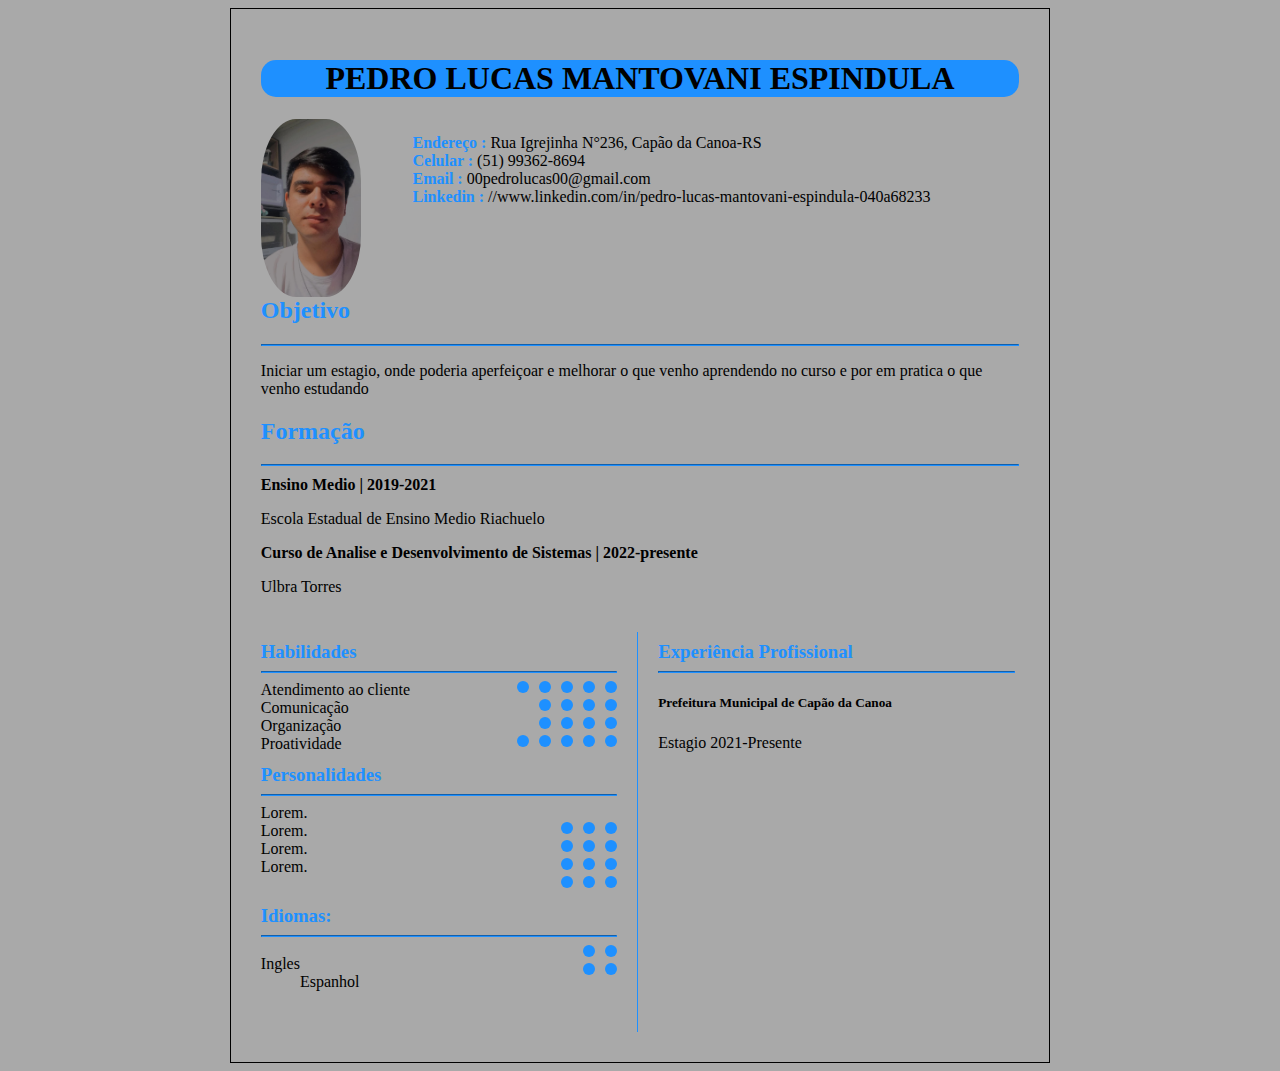
<file: Curriculo/index.html>
<html lang="pt-br">

 <head>
    <meta charset="UTF-8">
    <meta http-equiv="X-UA-Compatible" content="IE=edge">
    <meta name="viewport" content="width=device-width, initial-scale=1.0">
    <title>meu curriculo</title>
    <link rel="stylesheet" href="assets/css/style.css">
</head>

<body>
  <div class="tudo">
   <div class="linha">
 <h1> 
     PEDRO LUCAS MANTOVANI ESPINDULA 
</h1>
<div id="foto">
    <img src="assets/img/foto.jfif" alt="" srcset="">
</div>
<div id="dados">
     <span class="fonteDados"> Endereço : </span> Rua Igrejinha N°236, Capão da Canoa-RS <br>
     <span class="fonteDados"> Celular : </span> (51) 99362-8694 <br>
     <span class="fonteDados">Email : </span> 00pedrolucas00@gmail.com <br>
     <span class="fonteDados"> Linkedin : </span>//www.linkedin.com/in/pedro-lucas-mantovani-espindula-040a68233 <br>
 </div>
</div>
 <div class="linha">
     <h2><span class="fonteDados"> Objetivo </span> </h2>
        <hr>
        <p> Iniciar um estagio, onde poderia aperfeiçoar e melhorar o que venho aprendendo no curso e por em pratica o que venho estudando </p>
<div class="linha">
    <h2> <span class="fonteDados"> Formação </span> </h2>
    <hr>
    <h4> Ensino Medio | 2019-2021</h4>
    <p> Escola Estadual de Ensino Medio Riachuelo</p>
    <h4> Curso de Analise e Desenvolvimento de Sistemas | 2022-presente</h4>
    <p> Ulbra Torres</p>
<div>

<div class="linha">
    <div id="coluna1">
    <div>
       <h3 class="fonteDados"> Habilidades </h3>
       <hr>
        <div class="habilidade"> 
           <div class="tituloHabilidade">Atendimento ao cliente  </div>
           <div class="circulo"></div>  
           <div class="circulo"></div> 
           <div class="circulo"></div> 
           <div class="circulo"></div> 
           <div class="circulo"></div>
        </div>   
        <div class="habilidade"> 
            <div class="tituloHabilidade">Comunicação</div>
            <div class="circulo"></div>  
            <div class="circulo"></div> 
            <div class="circulo"></div>
            <div class="circulo"></div> 
         </div>   
         <div class="habilidade"> 
            <div class="tituloHabilidade">Organização</div>
            <div class="circulo"></div>  
            <div class="circulo"></div> 
            <div class="circulo"></div>
            <div class="circulo"></div> 
         </div>   
         <div class="habilidade"> 
            <div class="tituloHabilidade">Proatividade</div>
            <div class="circulo"></div>  
            <div class="circulo"></div> 
            <div class="circulo"></div>
            <div class="circulo"></div> 
            <div class="circulo"></div> 
         </div>   
    </div>
    <h3 class="fonteDados">Personalidades</h3>
    <hr> 
    Lorem. <br>
    <div class="circulo"></div> 
    <div class="circulo"></div> 
    <div class="circulo"></div> 
    Lorem. <br>
    <div class="circulo"></div> 
    <div class="circulo"></div> 
    <div class="circulo"></div> 
    Lorem. <br>
    <div class="circulo"></div> 
    <div class="circulo"></div> 
    <div class="circulo"></div> 
    Lorem. <br>
    <div class="circulo"></div> 
    <div class="circulo"></div> 
    <div class="circulo"></div> 
   <h3 class="fonteDados">Idiomas:</h3><hr>
   <div class="itens">Ingles</div>
   <div class="circulo"></div> 
   <div class="circulo"></div> 
   <br>

   <div class="itens">Espanhol</div>
   <div class="circulo"></div> 
   <div class="circulo"></div> 
   <br>

</div> 


</div>  
    <div id="coluna2"></div>
    <div id="coluna3"><h3 class="fonteDados">Experiência Profissional</h3>
    <hr>
    <h5> Prefeitura Municipal de Capão da Canoa</h5>
    <p>Estagio 2021-Presente</p>
    </div>
    
   </div>
<div class="linha"></div>    
 </div>
</div>

    
</body>
</html>
</file>
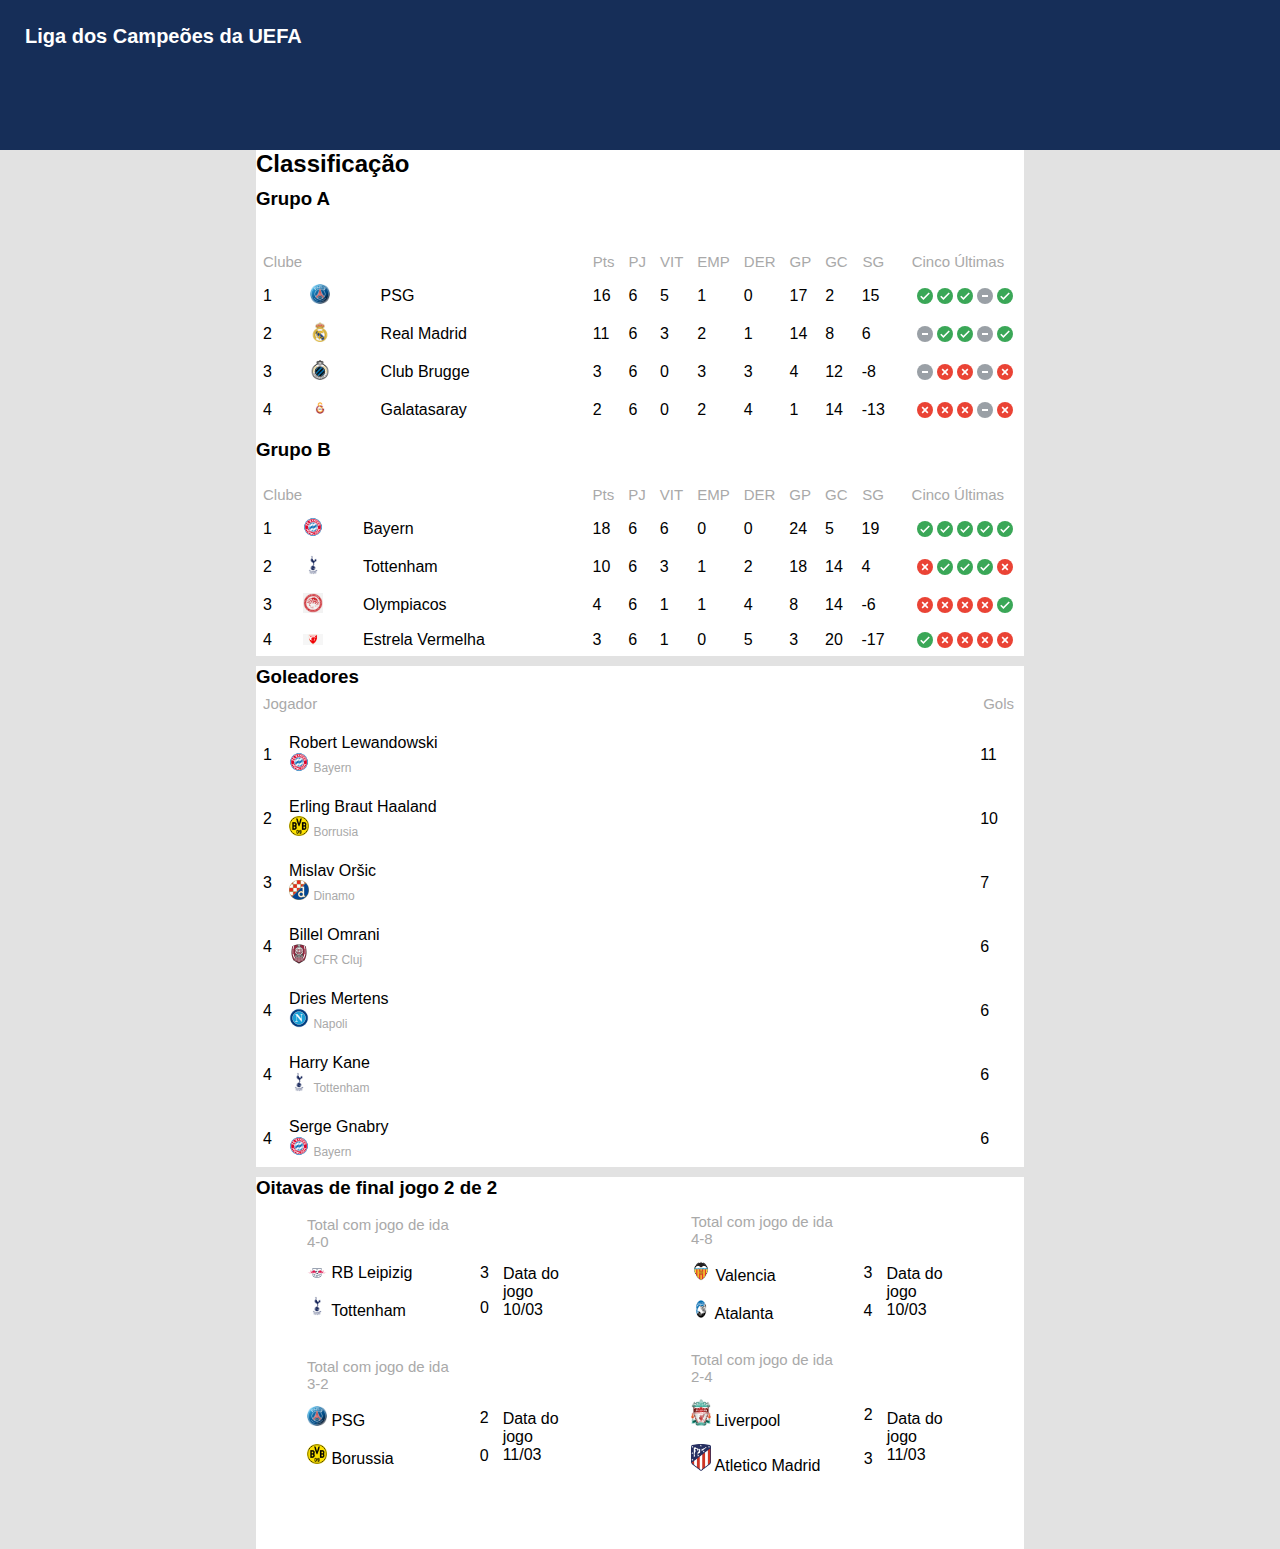
<file: Tabela/index.html>
<!DOCTYPE html>
<html lang="pt-br">
<head>
    <meta charset="UTF-8">
    <meta http-equiv="X-UA-Compatible" content="IE=edge">
    <meta name="viewport" content="width=device-width, initial-scale=1.0">
    <title>Document</title>
    <link rel="stylesheet" href="assets/css/style.css">
</head>
<body>

    <div class="divTudo">
        <div class="divLinha">
            <div id="divCabecalho">
                <h1 id="TituloC">
                    Liga dos Campeões da UEFA
                </h1>
            </div>
        </div>
        <div class="divLinha">
            <div id="divClassificacao">
                <h2>Classificação</h2>
                <h3>Grupo A</h3>
                <br>
                <table class="tableClassificação" >
                    <tr>
                        <th colspan="3" class="thnomeClube" >Clube</th>
                        <th>Pts</th>
                        <th>PJ</th>
                        <th>VIT</th>
                        <th>EMP</th>
                        <th>DER</th>
                        <th>GP</th>
                        <th>GC</th>
                        <th>SG</th>
                        <th class="thUltimascinco">Cinco Últimas</th>
                    </tr>
                    <tr>
                        <td>1</td>
                        <td>
                           <img class="Clube" src="assets/img/img/psg.png" alt=""> 
                        </td>
                        <td class="nomeClube" > PSG </td>
                        <td>16</td>
                        <td >6</td>
                        <td>5</td>
                        <td>1</td>
                        <td>0</td>
                        <td>17</td>
                        <td>2</td>
                        <td > 15</td> 
                        <td> 
                            <div class="divVit"></div>
                            <div class="divEmp"></div>
                            <div class="divVit"></div>
                            <div class="divVit"></div>
                            <div class="divVit"></div>
                         </td>
                    </tr>
                    <tr>
                        <td>2</td>
                        <td>
                            <img class="Clube" src="assets/img/img/real.png" alt="">
                        </td>
                        <td class="nomeClube" >Real Madrid</td>
                        <td>11</td>
                        <td>6</td>
                        <td> 3</td>
                        <td>2</td>
                        <td>1</td>
                        <td>14</td>
                        <td>8</td>
                        <td>6</td> 
                        <td>
                            <div class="divVit"></div>
                            <div class="divEmp"></div>
                            <div class="divVit"></div>
                            <div class="divVit"></div>
                            <div class="divEmp"></div>
                        </td>
                    </tr>
                    <tr>
                        <td>3</td>
                        <td>
                            <img class="Clube" src="assets/img/img/brugge.png" alt="">
                        </td>
                        <td class="nomeClube" > Club Brugge</td>
                        <td>3</td>
                        <td >6</td>
                        <td>0</td>
                        <td>3</td>
                        <td>3</td>
                        <td>4</td>
                        <td>12</td>
                        <td> -8</td> 
                        <td>
                            <div class="divDer"></div>
                            <div class="divEmp"></div>
                            <div class="divDer"></div>
                            <div class="divDer"></div>
                            <div class="divEmp"></div>
                        </td>
                    </tr>
                    <tr>
                        <td>4</td>
                        <td>
                            <img class="Clube" src="assets/img/img/galata.png" alt="">
                        </td>
                        <td class="nomeClube" > Galatasaray </td>
                        <td>2</td>
                        <td>6</td>
                        <td>0</td>
                        <td>2</td>
                        <td>4</td>
                        <td>1</td>
                        <td>14</td>
                        <td> -13</td> 
                        <td>
                            <div class="divDer"></div>
                            <div class="divEmp"></div>
                            <div class="divDer"></div>
                            <div class="divDer"></div>
                            <div class="divDer"></div>
                        </td>
                    </tr>
                    <br>
                </table>
                <h3>Grupo B</h3>
                <br>
                <table class="tableClassificação" >
                    <th colspan="3" class="thnomeClube" >Clube</th>
                    <th>Pts</th>
                    <th>PJ</th>
                    <th>VIT</th>
                    <th>EMP</th>
                    <th>DER</th>
                    <th>GP</th>
                    <th>GC</th>
                    <th>SG</th>
                    <th class="thUltimascinco">Cinco Últimas</th>
                </tr>
                <tr>
                    <td>1</td>
                    <td>
                        <img class="Clube"  src="assets/img/img/bayern.png" alt="">
                    </td>
                    <td class="nomeClube">Bayern</td>
                    <td>18</td>
                    <td>6</td>
                    <td>6</td> 
                    <td>0</td>
                    <td>0</td>
                    <td>24</td>
                    <td>5</td>
                    <td>19</td> 
                    <td>
                        <div class="divVit"></div>
                        <div class="divVit"></div>
                        <div class="divVit"></div>
                        <div class="divVit"></div>
                        <div class="divVit"></div>
                    </td>  
                </tr>
                <tr>
                    <td>2</td>
                    <td>
                        <img class="Clube" src ="assets/img/img/tottenham.png" alt="">
                    </td>
                    <td class="nomeClube">Tottenham</td>
                    <td>10</td>
                    <td>6</td>
                    <td>3</td>
                    <td>1</td>
                    <td>2</td>
                    <td>18</td>
                    <td>14</td>
                    <td>4</td> 
                    <td>
                        <div class="divDer"></div>
                        <div class="divVit"></div>
                        <div class="divVit"></div>
                        <div class="divVit"></div>
                        <div class="divDer"></div>
                    </td>
                </tr>
                <tr>
                    <td>3</td>
                    <td>
                        <img class="Clube" src="assets/img/img/olympiacos.png" alt="">
                    </td>
                    <td class="nomeClube">Olympiacos</td>
                    <td>4</td>
                    <td>6</td>
                    <td>1</td>
                    <td>1</td>
                    <td>4</td>
                    <td>8</td>
                    <td>14</td>
                    <td>-6</td> 
                    <td> 
                        <div class="divVit"></div>
                        <div class="divDer"></div>
                        <div class="divDer"></div>
                        <div class="divDer"></div>
                        <div class="divDer"></div>
                    </td>
                </tr>
                <tr>
                    <td>4</td>
                    <td>
                        <img class="Clube" src="assets/img/img/redstar.png" alt="">
                    </td>
                    <td class="nomeClube">Estrela Vermelha</td>
                    <td>3</td>
                    <td>6</td>
                    <td>1</td>
                    <td>0</td>
                    <td>5</td>
                    <td>3</td>
                    <td>20</td>
                    <td>-17</td> 
                    <td>
                        <div class="divDer"></div>
                        <div class="divDer"></div>
                        <div class="divDer"></div>
                        <div class="divDer"></div>
                        <div class="divVit"></div>

                    </td>
                </tr>
                </table>

                <table>

                </table>
            </div>
        </div>
        <div class="divLinha">
            <div id="divGoleadores">
                <h3 class="tituloGoleadores">Goleadores</h3>
                <table id="tableGoleadores" >
                    <tr>
                        <th class="thJogador" colspan="2" >Jogador</th>
                        <th>Gols</th>
                    </tr>
                    <tr>
                        <td>1</td>
                        <td  class="tdJogador"> 
                            <div> Robert Lewandowski </div>
                            <img class="Clube" src="assets/img/img/bayern.png" alt="">
                            <span class="spanClube">
                                Bayern
                            </span>
                        </td>
                        <td>11</td>
                    </tr>
                    <tr>
                        <td>2</td>
                        <td  class="tdJogador"> 
                            <div> Erling Braut Haaland  </div>
                            <img class="Clube" src="assets/img/img/borussia.png" alt="">
                            <span class="spanClube">
                                Borrusia
                            </span>
                        </td>
                        <td>10</td>
                    </tr>
                    <tr>
                        <td>3</td>
                        <td  class="tdJogador"> 
                            <div> Mislav Oršic </div>
                            <img class="Clube" src="assets/img/img/dinamo.png" alt="">
                            <span class="spanClube">
                                Dinamo
                            </span>
                        </td>
                        <td>7</td>
                    </tr>
                    <tr>
                        <td>4</td>
                        <td  class="tdJogador"> 
                            <div> Billel Omrani</div>
                            <img class="Clube" src="assets/img/img/cfr.png" alt="">
                            <span class="spanClube">
                                CFR Cluj
                            </span>
                        </td>
                        <td>6</td>
                    </tr>
                    <tr>
                        <td>4</td>
                        <td  class="tdJogador"> 
                            <div> Dries Mertens  </div>
                            <img class="Clube" src="assets/img/img/napolic.png" alt="">
                            <span class="spanClube">
                                Napoli
                            </span>
                        </td>
                        <td>6</td>
                    </tr>
                    <tr>
                        <td>4</td>
                        <td  class="tdJogador"> 
                            <div> Harry Kane  </div>
                            <img class="Clube" src="assets/img/img/tottenham.png" alt="">
                            <span class="spanClube">
                                Tottenham
                            </span>
                        </td>
                        <td>6</td>
                    </tr>
                    <tr>
                        <td>4</td>
                        <td  class="tdJogador"> 
                            <div> Serge Gnabry  </div>
                            <img class="Clube" src="assets/img/img/bayern.png" alt="">
                            <span class="spanClube">
                                Bayern
                            </span>
                        </td>
                        <td>6</td>
                    </tr>
                </table>
            </div>
        </div>
        <div class="divLinha">
            <div id="divJogos">
                <h3>Oitavas de final jogo 2 de 2</h3>
                <table id="tableJogos">
                  <tr>
                      <td>
                          <table class="tableJogo">
                              <tr>
                                  <th>Total com jogo de ida 4-0</th>
                              </tr>
                              <tr>
                                  <td> <img class="Clube" src="assets/img/img/leipzig.png" alt="">
                                      RB Leipizig </td>
                                      <td>3</td>
                                  <td rowspan="2">
                                      Data do jogo <br>
                                    10/03
                                  </td>
                              </tr>
                              <tr>
                                  <td> <img class="Clube" src="assets/img/img/tottenham.png" alt="">
                                      Tottenham 
                                  </td>
                                  <td>0</td>
                              </tr>
                          </table>
                      </td>
                      <td>
                        <table class="tableJogo">
                            <tr>
                                <th>Total com jogo de ida 4-8</th>
                            </tr>
                            <tr>
                                <td> <img class="Clube" src="assets/img/img/valencia.png" alt="">
                                    Valencia </td>
                                    <td>3</td>
                                <td rowspan="2">
                                    Data do jogo <br>
                                  10/03
                                </td>
                            </tr>
                            <tr>
                                <td> <img class="Clube" src="assets/img/img/atalanta.png" alt="">
                                    Atalanta 
                                </td>
                                <td>4</td>
                            </tr>
                        </table>
                    </td>
                  </tr>
                  <tr>
                    <td>
                        <table class="tableJogo">
                            <tr>
                                <th>Total com jogo de ida 3-2</th>
                            </tr>
                            <tr>
                                <td><img class="Clube" src="assets/img/img/psg.png" alt="">
                                    PSG </td>
                                    <td>2</td>
                                <td rowspan="2">
                                    Data do jogo <br>
                                  11/03
                                </td>
                            </tr>
                            <tr>
                                <td> <img class="Clube" src="assets/img/img/borussia.png" alt="">
                                    Borussia 
                                </td>
                                <td>0</td>
                            </tr>
                        </table>
                    </td>
                    <td>
                        <table class="tableJogo">
                            <tr>
                                <th>Total com jogo de ida 2-4 </th>
                            </tr>
                            <tr>
                                <td> <img class="Clube" src="assets/img/img/livepool.png" alt="">
                                    Liverpool</td>
                                    <td>2</td>
                                <td rowspan="2">
                                    Data do jogo <br>
                                  11/03
                                </td>
                            </tr>
                            <tr>
                                <td><img class="Clube" src="assets/img/img/atletimadrid.png" alt="">
                                    Atletico Madrid
                                </td>
                                <td>3</td>
                            </tr>
                        </table>
                    </td>
                  </tr>
                </table>
            </div>
        </div>
    </div>




    
</body>
</html>
</file>
<file: Curriculo/assets/css/style.css>
body {

    background-color: darkgray;
  
}
h1 {
    background-color: dodgerblue;
    text-align: center;
    border-radius: 15px;
    padding: 10 px;
}
.tudo{
    width: 60%;
    margin: 0 auto; 
    padding: 30px 30px 30px 30px;
    border: solid 1px #000;
}
img{
    max-width: 100px;
    max-height: 200px;
    border-radius: 35%;
}
#foto{
    width: 20%;
    float: left;
}
#dados{
    width: 80%;
    float: left;
    padding-top: 15px;
}
.linha{
    clear: both;
}
.fonteDados{
    color: dodgerblue;
    font-weight: bolder;
    padding-top: 10px;
    
}
h2{

}
hr{
    border-color: dodgerblue;
}
h4 {
    margin-top: 10px;
    margin-bottom: 0px;
}
h3{
    margin-bottom: 0px;
}
#coluna1{
float: left;
width: 47%;
padding-right: 20px;
}
#coluna2{
float: left;
width: 1px;
height: 400px;
background-color:dodgerblue;
margin-top: 20px;
}
#coluna3{
float: left;
width: 47%;
padding-left: 20px;
}
.habilidade{
    clear: both;
}
.tituloHabilidade{
 float: left;
}
.circulo{
width: 12px;
height: 12px;
background-color: dodgerblue;
float: right;
border-radius: 50% ;
margin-left: 10px;
}
.itens{
    float: left;
    margin-bottom: 0px ;
    margin-top: 0px ;
    padding-top: 10px;
}
</file>
<file: Tabela/assets/css/style.css>
*{
    margin: 0 auto;
}
body{
background-color: #e2e2e2;
}
h3{
    margin-top: 10px;
}
table, td, th{
border-collapse: collapse;
padding: 7px 7px 7px 7px;
}
.divTudo{
font-family: Arial, sans-serif;
}
.divLinha{
clear: both;
}
#divCabecalho{
    background-color: #162e58;
    min-height: 100px;
    padding: 25px;
}
#TituloC{
color: #fff;
font-size: 20px;
float: left;
}
#divClassificacao{
    background-color: #fff;
    width: 60%;
}
.tableClassificação{
    width: 100%;
}
#divGoleadores{
    background-color: #fff;
    width: 60%;
}
#tableGoleadores{
    width: 100%;
}
#divJogos{
    background-color: #fff;
    width: 60%;
    padding-bottom: 60px;
}
#tableJogos{
    width: 100%;
    text-align: left;
}
.thnomeClube{
width: 50%;
text-align: left;
}
.thUltimascinco{
width: 20%;
}
th{
    color: darkgrey;
    font-size: 15px;
    font-weight: normal;
}
.Clube{
    width: 20px;
}
.nomeClube{
text-align: left;
}
.divVit{
background-image: url(../img/img/v.svg);
background-repeat: no-repeat;
height: 16px;
width: 16px;
float: right;
margin-right: 4px;
}
.divEmp{
background-image: url(../img/img/e.svg);
background-repeat: no-repeat;
height: 16px;
width: 16px;
float: right;
margin-right: 4px;
}
.divDer{
    background-image: url(../img/img/d.svg);
    background-repeat: no-repeat;
    height: 16px;
    width: 16px;
    float: right;
    margin-right: 4px;
}
.tituloGoleadores{
text-align: left;
}
.spanClube{
    color: darkgray;
    font-size: 12px;
}
.tdJogador{
    text-align: left;
    width: 90%;
}
.thJogador{
    text-align: left;
}
#tableGoleadores{
width: 100%;
background-color: #fff;
}
#tableGoleadores td{
padding: 15px 7px 7px 7px;
}
.tableJogo{
    width: 80%;

}
</file>
